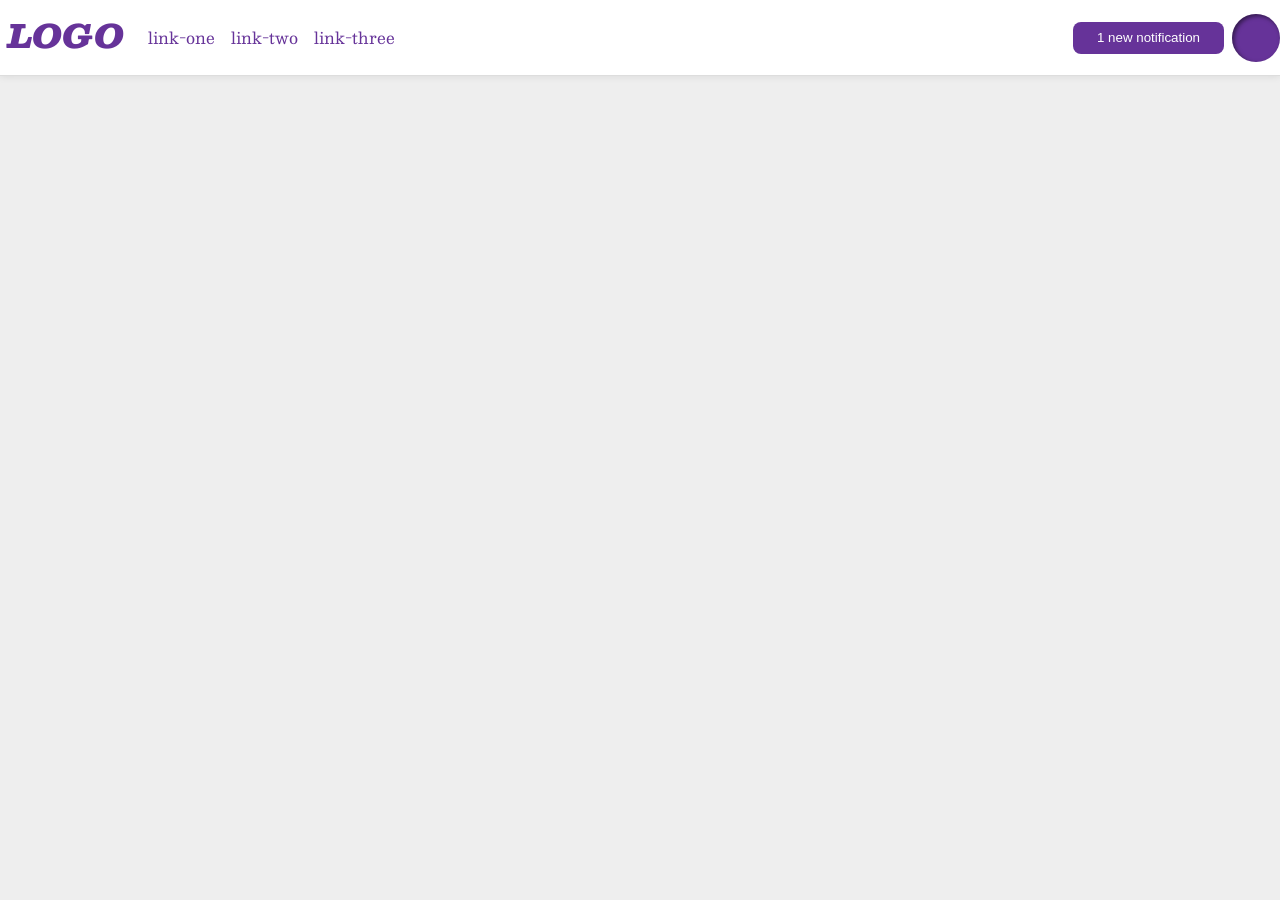
<file: foundations/flex/03-flex-header-2/index.html>
<!DOCTYPE html>
<html lang="en">
  <head>
    <meta charset="UTF-8">
    <meta http-equiv="X-UA-Compatible" content="IE=edge">
    <meta name="viewport" content="width=device-width, initial-scale=1.0">
    <title>Flex Header 2</title>
    <link rel="stylesheet" href="style.css">
  </head>
  <body>
    <div class="header">
      <div class="left">
        <div class="logo">
          LOGO
        </div>
        <ul class="links">
          <li><a href="https://google.com">link-one</a></li>
          <li><a href="https://google.com">link-two</a></li>
          <li><a href="https://google.com">link-three</a></li>
        </ul>
      </div>
      <div class="right">
        <button class="notifications">
          1 new notification
        </button>
        <div class="profile-image"></div>
      </div>
    </div>
  </body>
</html>
</file>
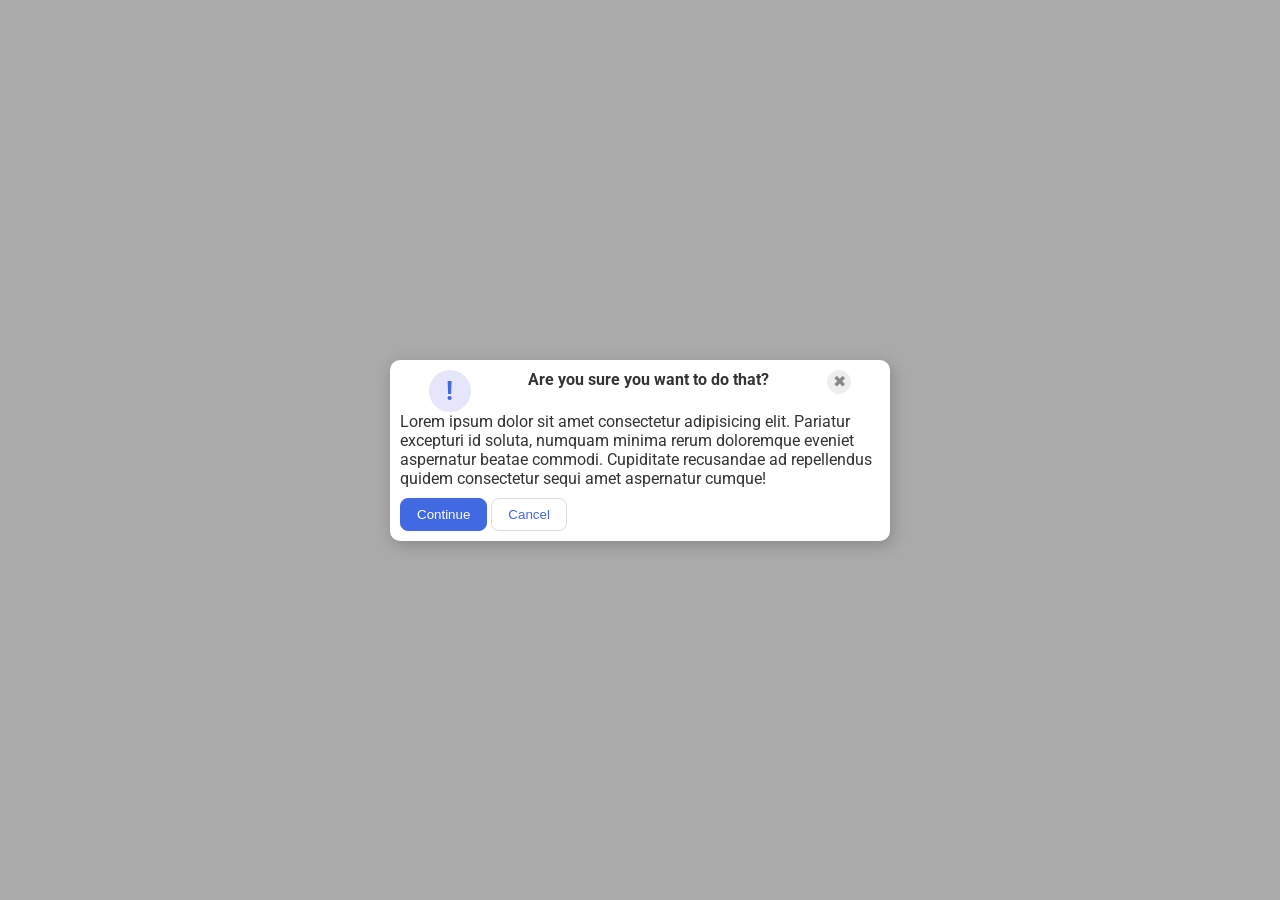
<file: foundations/flex/05-flex-modal/index.html>
<!DOCTYPE html>
<html lang="en">
  <head>
    <meta charset="UTF-8">
    <meta http-equiv="X-UA-Compatible" content="IE=edge">
    <meta name="viewport" content="width=device-width, initial-scale=1.0">
    <link rel="stylesheet" href="style.css">
    <title>Modal</title>
  </head>
  <body>
    <div class="modal">
      <div class="div1">
        <div class="icon">!</div>
        <div class="header"><b>Are you sure you want to do that?</b></div>
        <button class="close-button">✖</button>
      </div>
      <div class="div2">
        <div class="text">Lorem ipsum dolor sit amet consectetur adipisicing elit. Pariatur excepturi id soluta, numquam minima rerum doloremque eveniet aspernatur beatae commodi. Cupiditate recusandae ad repellendus quidem consectetur sequi amet aspernatur cumque!</div> 
        <div>
          <button class="continue">Continue</button>
          <button class="cancel">Cancel</button>
        </div> 
      </div> 
    </div>
  </body>
</html>
</file>
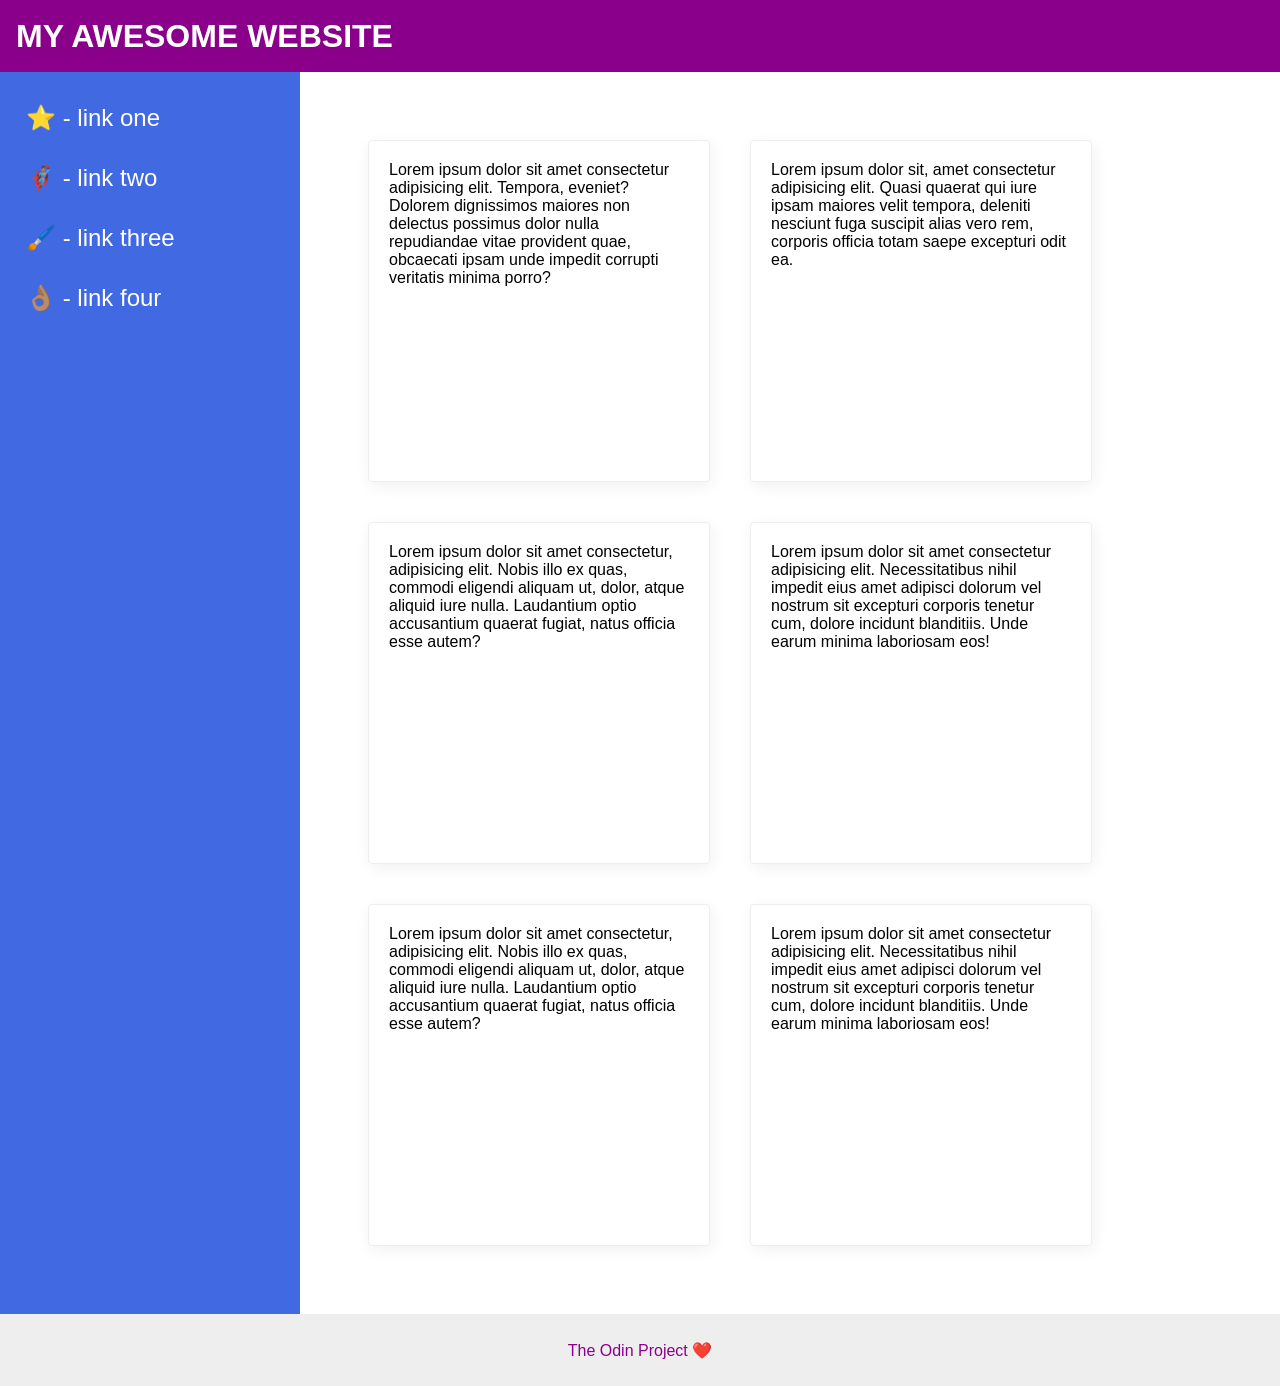
<file: foundations/flex/07-flex-layout-2/index.html>
<!DOCTYPE html>
<html lang="en">
  <head>
    <meta charset="UTF-8">
    <meta http-equiv="X-UA-Compatible" content="IE=edge">
    <meta name="viewport" content="width=device-width, initial-scale=1.0">
    <title>The Holy Grail</title>
    <link rel="stylesheet" href="style.css">
  </head>
  <body>
    <div class="header">
      MY AWESOME WEBSITE
    </div>

    <div class="container1">
      <div class="sidebar">
        <ul>
          <li><a href="#">⭐ - link one</a></li>
          <li><a href="#">🦸🏽‍♂️ - link two</a></li>
          <li><a href="#">🖌️ - link three</a></li>
          <li><a href="#">👌🏽 - link four</a></li>
        </ul>
      </div>

      <div class="container">
        <div class="card">Lorem ipsum dolor sit amet consectetur adipisicing elit. Tempora, eveniet? Dolorem dignissimos maiores non delectus possimus dolor nulla repudiandae vitae provident quae, obcaecati ipsam unde impedit corrupti veritatis minima porro?</div>
        <div class="card">Lorem ipsum dolor sit, amet consectetur adipisicing elit. Quasi quaerat qui iure ipsam maiores velit tempora, deleniti nesciunt fuga suscipit alias vero rem, corporis officia totam saepe excepturi odit ea.</div>
        <div class="card">Lorem ipsum dolor sit amet consectetur, adipisicing elit. Nobis illo ex quas, commodi eligendi aliquam ut, dolor, atque aliquid iure nulla. Laudantium optio accusantium quaerat fugiat, natus officia esse autem?</div>
        <div class="card">Lorem ipsum dolor sit amet consectetur adipisicing elit. Necessitatibus nihil impedit eius amet adipisci dolorum vel nostrum sit excepturi corporis tenetur cum, dolore incidunt blanditiis. Unde earum minima laboriosam eos!</div>
        <div class="card">Lorem ipsum dolor sit amet consectetur, adipisicing elit. Nobis illo ex quas, commodi eligendi aliquam ut, dolor, atque aliquid iure nulla. Laudantium optio accusantium quaerat fugiat, natus officia esse autem?</div>
        <div class="card">Lorem ipsum dolor sit amet consectetur adipisicing elit. Necessitatibus nihil impedit eius amet adipisci dolorum vel nostrum sit excepturi corporis tenetur cum, dolore incidunt blanditiis. Unde earum minima laboriosam eos!</div>
      </div>
    </div>  
    <div class="footer">
      The Odin Project ❤️
    </div>
  </body>
</html>
</file>
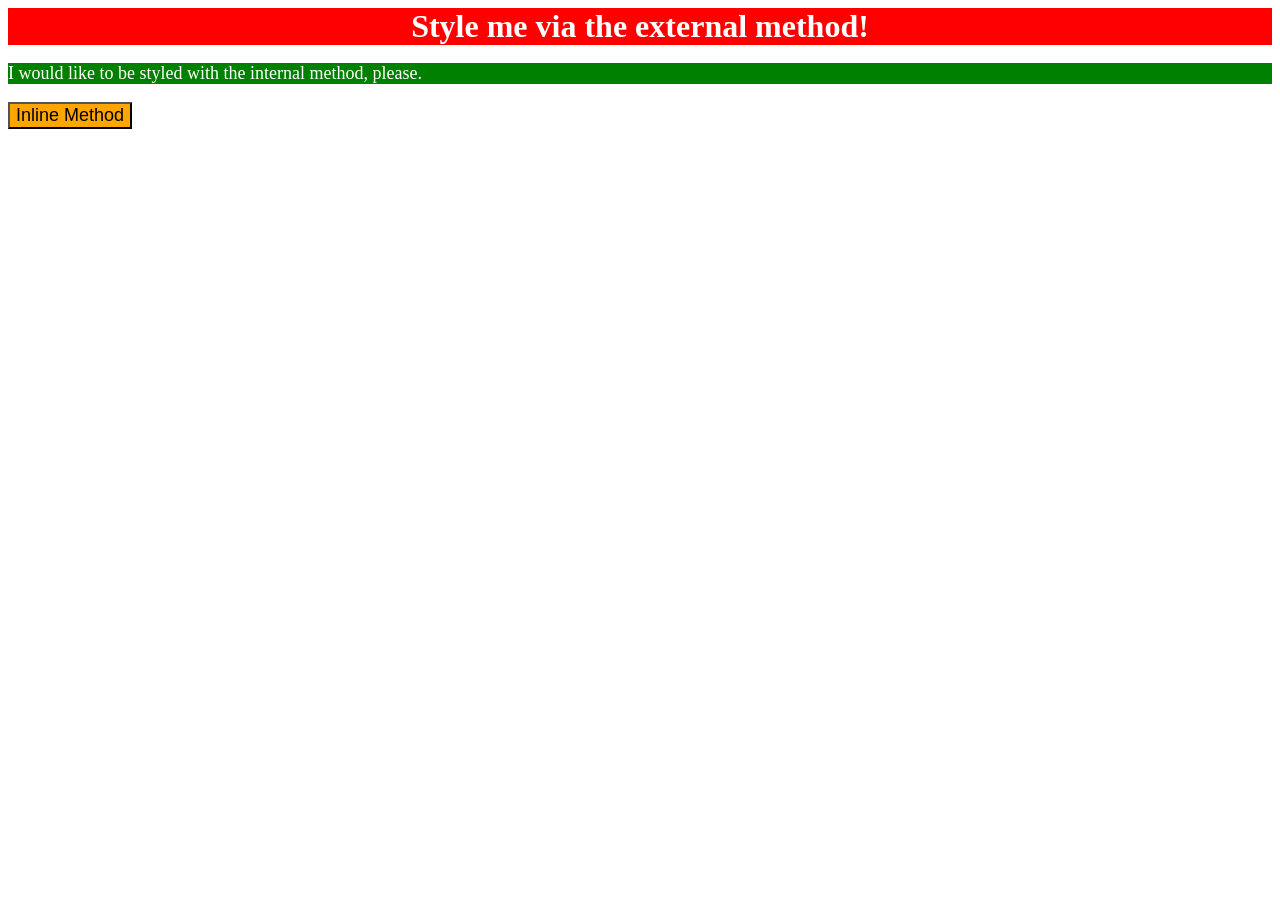
<file: foundations/intro-to-css/01-css-methods/index.html>
<!DOCTYPE html>
<html lang="en">
  <head>
    <meta charset="UTF-8">
    <meta http-equiv="X-UA-Compatible" content="IE=edge">
    <meta name="viewport" content="width=device-width, initial-scale=1.0">
    <link rel="stylesheet" href="style.css">
    <style>
      p {
        background-color: green;
        color: white;
        font-size: 18px;
      }
    </style>
    <title>Methods for Adding CSS</title>
  </head>
  <body>
    <div>Style me via the external method!</div>
    <p>I would like to be styled with the internal method, please.</p>
    <button style="background-color: orange; font-size: 18px;">Inline Method</button>
  </body>
</html>
</file>
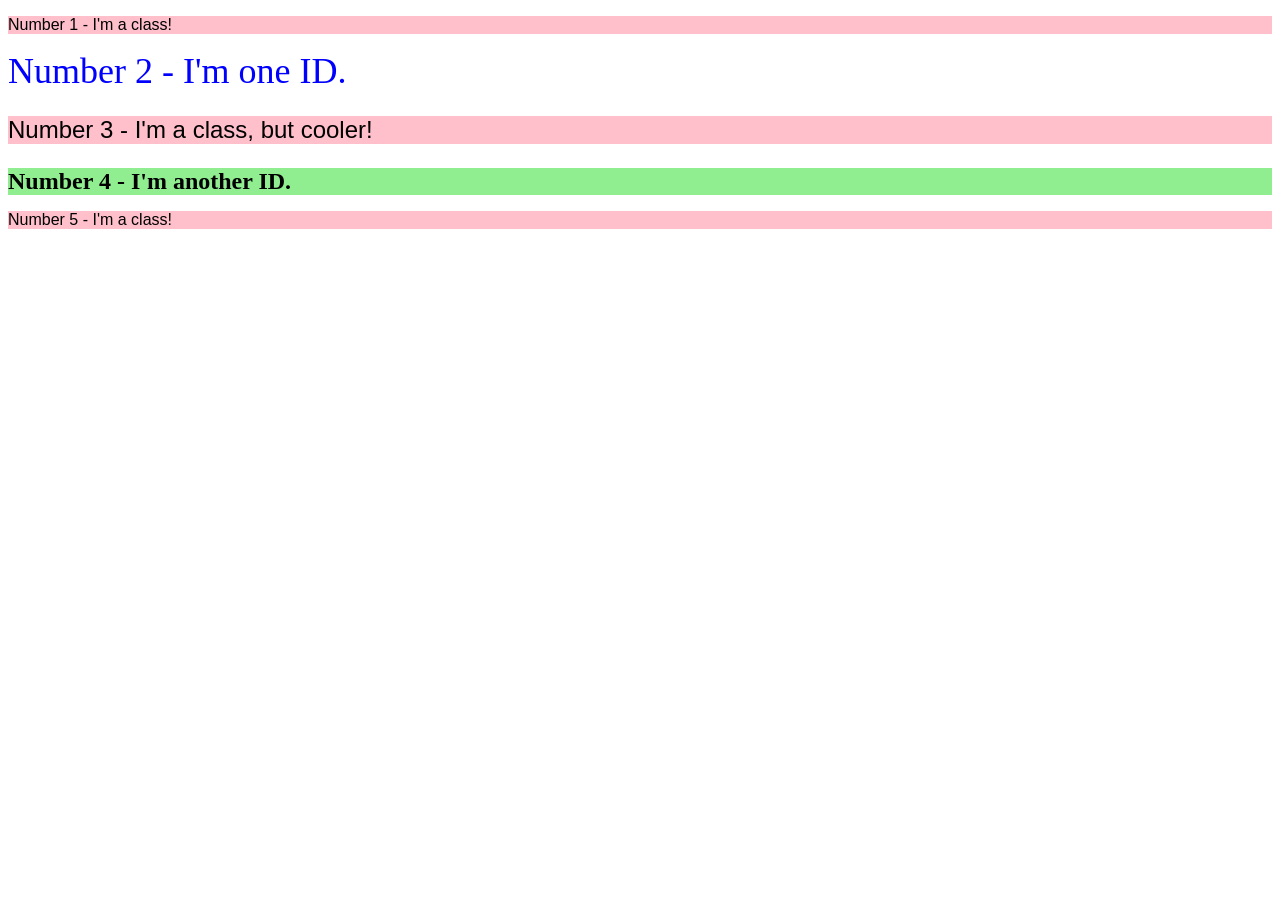
<file: foundations/intro-to-css/02-class-id-selectors/index.html>
<!DOCTYPE html>
<html lang="en">
  <head>
    <meta charset="UTF-8">
    <meta http-equiv="X-UA-Compatible" content="IE=edge">
    <meta name="viewport" content="width=device-width, initial-scale=1.0">
    <title>Class and ID Selectors</title>
    <link rel="stylesheet" href="style.css">
  </head>
  <body>
    <p class="p">Number 1 - I'm a class!</p>
    <div id="div">Number 2 - I'm one ID.</div>
    <p class="p p2">Number 3 - I'm a class, but cooler!</p>
    <div id="div2">Number 4 - I'm another ID.</div>
    <p class="p">Number 5 - I'm a class!</p>
  </body>
</html>
</file>
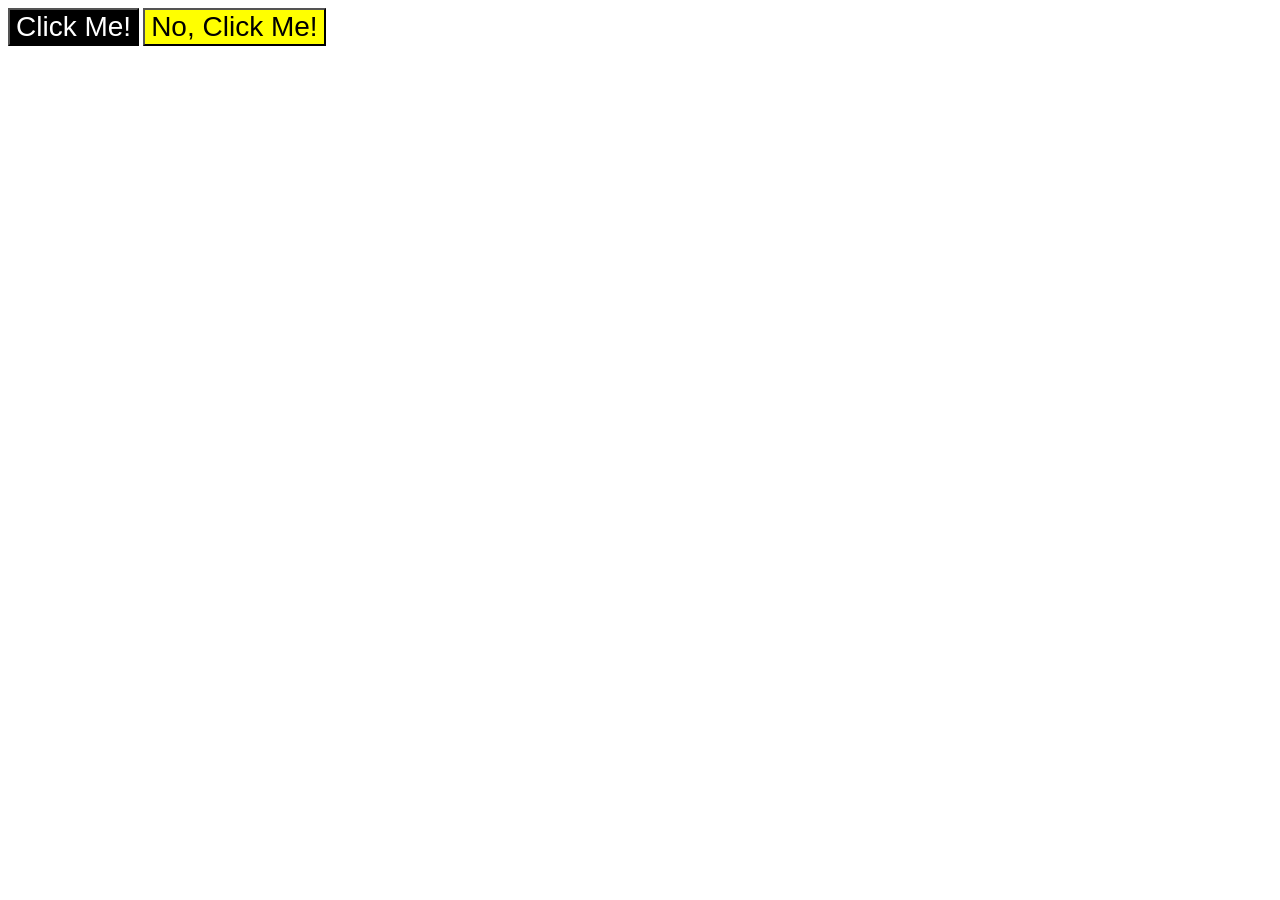
<file: foundations/intro-to-css/03-grouping-selectors/index.html>
<!DOCTYPE html>
<html lang="en">
  <head>
    <meta charset="UTF-8">
    <meta http-equiv="X-UA-Compatible" content="IE=edge">
    <meta name="viewport" content="width=device-width, initial-scale=1.0">
    <title>Grouping Selectors</title>
    <link rel="stylesheet" href="style.css">
  </head>
  <body>
    <button class="black">Click Me!</button>
    <button class="yellow">No, Click Me!</button>
  </body>
</html>
</file>
<file: foundations/flex/03-flex-header-2/style.css>
/* this is some magical font-importing.  
you'll learn about it later. */
@import url('https://fonts.googleapis.com/css2?family=Besley:ital,wght@0,400;1,900&display=swap');

body {
  margin: 0;
  background: #eee;
  font-family: Besley, serif;
}

.header {
  background: white;
  border-bottom: 1px solid #ddd;
  box-shadow: 0 0 8px rgba(0,0,0,.1);
  display: flex;
  align-items: center;
  justify-content: space-between;
}

.profile-image {
  background: rebeccapurple;
  box-shadow: inset 2px 2px 4px rgba(0,0,0,.5);
  border-radius: 50%;
  width: 48px;
  height: 48px;
}

.logo {
  color: rebeccapurple;
  font-size: 32px;
  font-weight: 900;
  font-style: italic;
  margin: 8px;
}

button {
  border: none;
  border-radius: 8px;
  background: rebeccapurple;
  color: white;
  padding: 8px 24px;
  margin: 8px;
}

a {
  /* this removes the line under our links */
  text-decoration: none;
  color: rebeccapurple;
  padding: 8px;
}

ul {
  list-style-type: none;
  display: flex;
}

.links {
  display: flex;
  align-items: center;
  padding: 8px;
}

.left,
.right {
  display: flex;
}
</file>
<file: foundations/flex/05-flex-modal/style.css>
@import url('https://fonts.googleapis.com/css2?family=Roboto:wght@400;700&display=swap');

html, body {
  height: 100%;
}

body {
  font-family: Roboto, sans-serif;
  margin: 0;
  background: #aaa;
  color: #333;
  /* I'll give you this one for free lol */
  display: flex;
  align-items: center;
  justify-content: center;
}

.modal {
  background: white;
  width: 480px;
  border-radius: 10px;
  box-shadow: 2px 4px 16px rgba(0,0,0,.2);
  padding: 10px;
}

.icon {
  color: royalblue;
  font-size: 26px;
  font-weight: 700;
  background: lavender;
  width: 42px;
  height: 42px;
  border-radius: 50%;
  display: flex;
  align-items: center;
  justify-content: center;
}

.close-button {
  background: #eee;
  border-radius: 50%;
  color: #888;
  font-weight: 400;
  font-size: 16px;
  height: 24px;
  width: 24px;
  display: flex;
  align-items: center;
  justify-content: center;
  border: 1px solid #eee;
  padding: 0;
}

button {
  cursor: pointer;
  padding: 8px 16px;
  border-radius: 8px;
}

button.continue {
  background: royalblue;
  border: 1px solid royalblue;
  color: white;
}

button.cancel {
  background: white;
  border: 1px solid #ddd;
  color: royalblue;
}

.div1, .div2 {
  display: flex;
}

.div1 {
  justify-content: space-around;
}

.div2 {
  flex-wrap: wrap;
  gap: 10px;
}
</file>
<file: foundations/flex/07-flex-layout-2/style.css>
body {
  font-family: -apple-system, BlinkMacSystemFont, 'Segoe UI', Roboto, Oxygen, Ubuntu, Cantarell, 'Open Sans', 'Helvetica Neue', sans-serif;
  margin: 0;
  min-height: 100vh;
  display: flex;
  flex-direction: column;
}

.header {
  height: 72px;
  background: darkmagenta;
  color: white;
  font-weight: 900;
  font-size: 32px;
  display: flex;
  align-items: center;
  padding-left: 16px;
}

.footer {
  height: 72px;
  background: #eee;
  color: darkmagenta;
  display: flex;
  align-items: center;
  justify-content: center;
}

.sidebar {
  display: flex;
  width: 300px;
  background: royalblue;
  box-sizing: border-box;
  flex-shrink: 0;
}

.card {
  border: 1px solid #eee;
  box-shadow: 2px 4px 16px rgba(0,0,0,.06);
  border-radius: 4px;
  padding: 20px;
  margin: 20px;
  height: 300px;
  width: 300px;
}

.container1,
.container {
  display: flex;
  flex: 1;
  flex-wrap: wrap;
}

.container {
  padding: 48px;
}

ul {
  list-style-type: none;
  padding-left: 10px;
}

a {
  text-decoration: none;
  color: white;
  font-size: 24px;
}

li {
  padding: 16px;
}
</file>
<file: foundations/intro-to-css/01-css-methods/style.css>
div {
    background-color: red;
    color: white;
    font-size: 32px;
    font-weight: bold;
    text-align: center;
}
</file>
<file: foundations/intro-to-css/02-class-id-selectors/style.css>
/* Add CSS Styling */
.p{
    background-color: pink;
    font-family: Verdana, Geneva, Tahoma, sans-serif;
}
#div{
    color: blue;
    font-size: 36px;
}
.p2{
    font-size: 24px;
}
#div2{
    background-color: lightgreen;
    font-size: 24px;
    font-weight: bold;
}
</file>
<file: foundations/intro-to-css/03-grouping-selectors/style.css>
/* Add CSS Styling */
.black,
.yellow{
    font-size: 28px;
    font-family: Helvetica, "Times New Roman", sans-serif;
}
.black{
    background-color: black;
    color: white;
}
.yellow{
    background-color: yellow;
}
</file>
